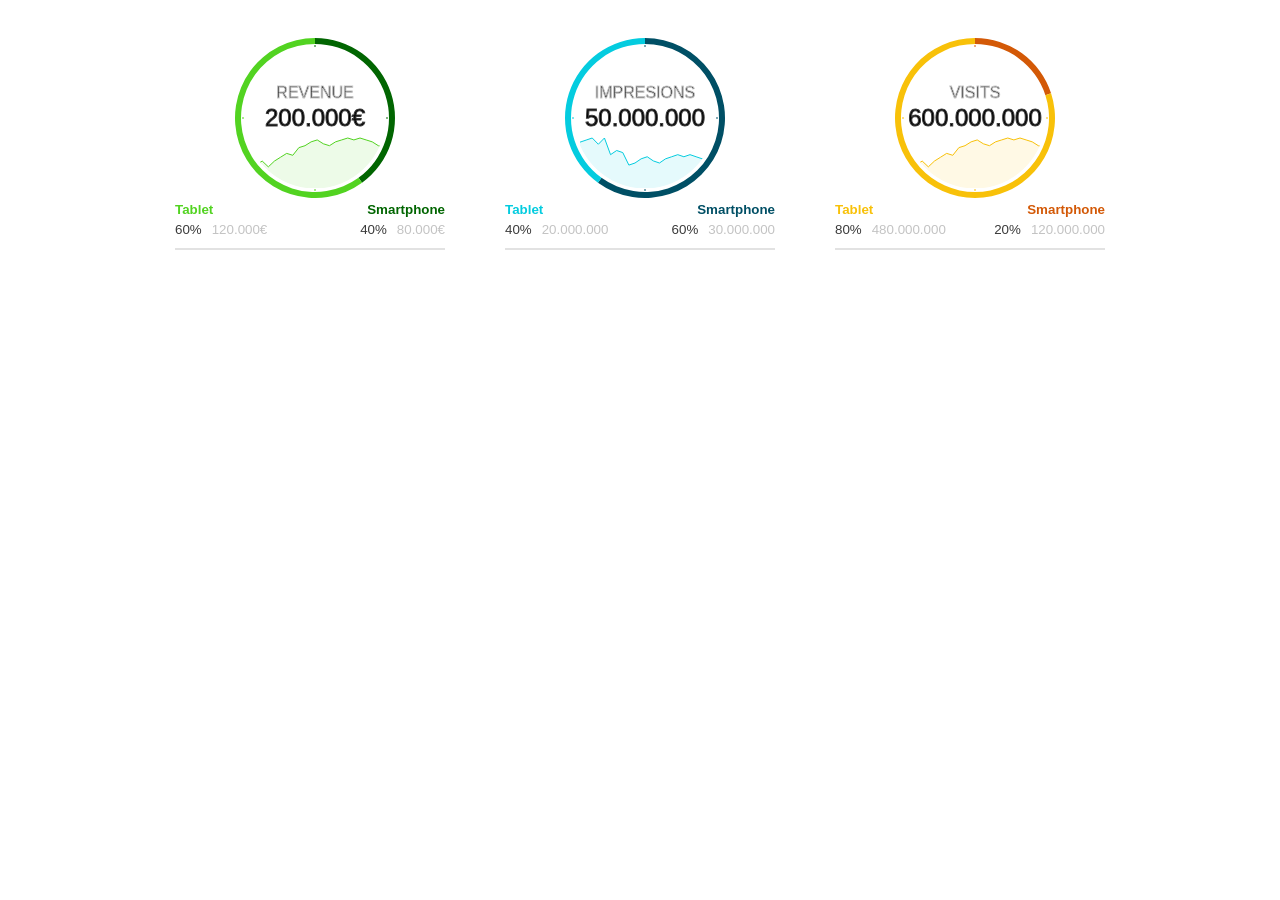
<file: index.html>
<!DOCTYPE html>

<head>
    <title>Test Marfeel - Eduard Cot Ros</title>

    <link rel="stylesheet" type="text/css" href="styles.css">
</head>

<body>

    <div class="data-container">

        <data-component id="revenue">
        </data-component>

        <data-component id="impresions">
        </data-component>

        <data-component id="visits">
        </data-component>


    </div>

    <script data-main="app/main" src="libs/require.js"></script>
</body>
</html>
</file>
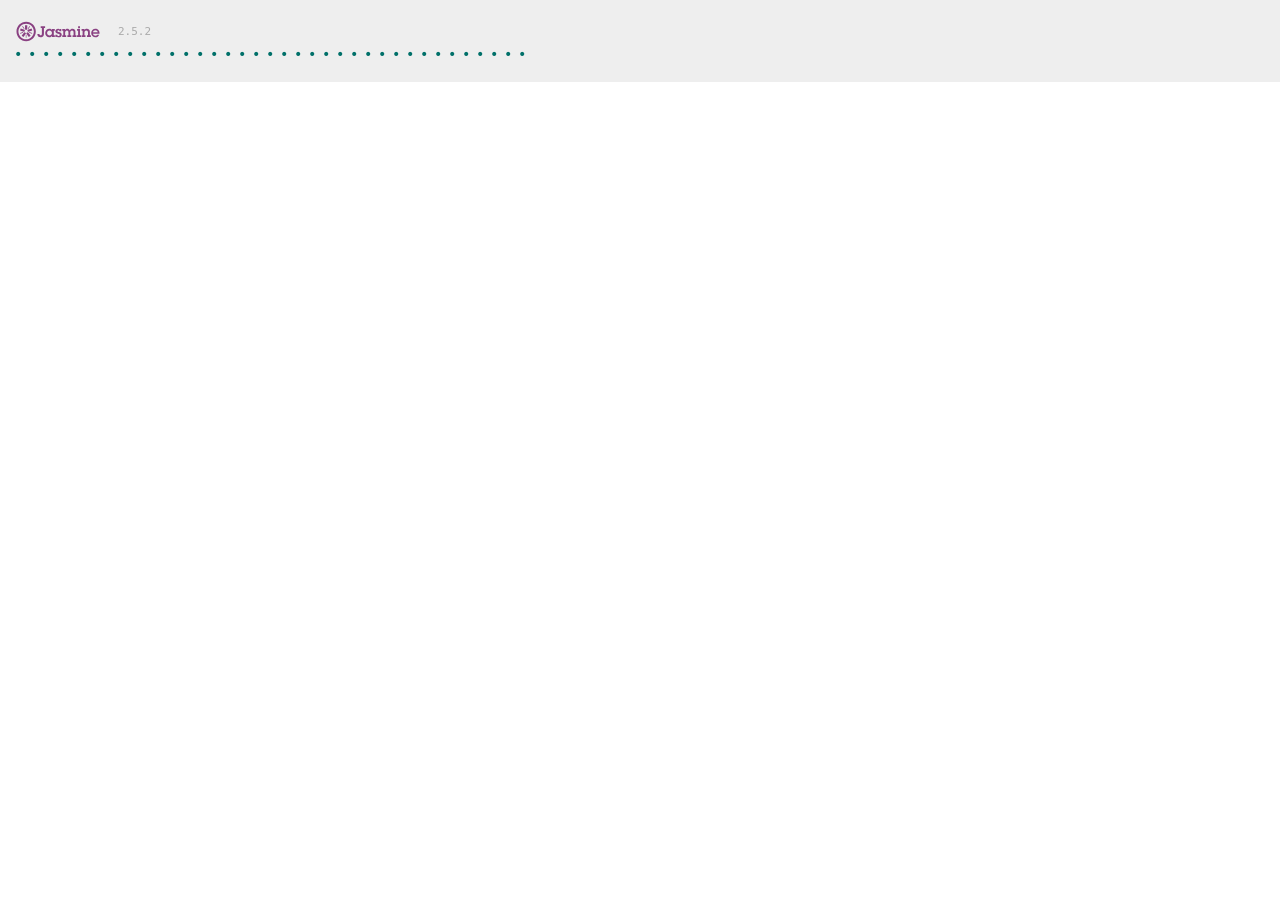
<file: app/test/SpecRunner.html>
<!DOCTYPE HTML>
<html>
<head>

    <meta http-equiv="Content-Type" content="text/html; charset=UTF-8">
    <title>Jasmine Spec Runner v2.0.0</title>

    <link rel="shortcut icon" type="image/png" href="../../libs/jasmine/jasmine_favicon.png">
    <link rel="stylesheet" type="text/css" href="../../libs/jasmine/jasmine.css">

    <script type="text/javascript" src="../../libs/jasmine/jasmine.js"></script>
    <script type="text/javascript" src="../../libs/jasmine/jasmine-html.js"></script>
    <script type="text/javascript" src="../../libs/jasmine/boot.js"></script>

    <script data-main="specRunner" src="../../libs/require.js"></script>

</head>
<body>

     <data-container style="display:none">
        <data-component id="revenue">
        </data-component>
    </data-container>

    

    <script type="text/javascript">

    require([
        '../test/spec/d3Manipulation.spec',
        '../test/spec/dataApi.spec',
        '../test/spec/dataObject.spec',
        '../test/spec/domManipulation.spec',
        '../test/spec/graphicComponent.spec',
        '../test/spec/legendComponent.spec',
        '../test/spec/utils.spec'
    ],
      function() {
          window.onload();
      });

  </script>

</body>
</html>
</file>
<file: styles.css>
body {
  background: #fff;
	font-family: sans-serif;
}
svg{
	stroke: #000;
	font-family: "HelveticaNeue-Light", "Helvetica Neue Light", "Helvetica Neue", Helvetica, Arial, "Lucida Grande", sans-serif; 
}
.main-title{
	stroke: #c6c6c6;
	
}
.main-total{
	stroke: #3a3a3a;
	font-size:18pt;
}
div.data-container{
	margin: 0 auto;
	width:990px;
}
data-component{
	width:270px;
	float:left;
	border-bottom:2px solid #e2e2e2;
	margin:30px;
}
.data-legend{
	float:left;
	width:100%;
	margin-bottom:6px;
	font-size:10pt;
}
.data-legend .data-box{
	float:left;
	width:50%;
}
.data-legend .data-box .data-header{
	float:left;
	width:100%;
	font-weight:bold;
}
.data-legend .data-box .data-subheader{
	float:left;
	padding:5px 0px;
}
.data-legend .data-box.data-Smartphone {
	text-align:right;
}
.data-legend .data-box.data-Smartphone .data-header{
 text-align:right;
}
.data-legend .data-box.data-Smartphone .data-subheader{
	display:inline-block;
	text-align:right;
	float:none;
}
.data-legend .data-box .data-subheader.data-total{
	color:#c3c3c3;
}
.data-legend .data-box .data-subheader.data-percentage{
	color:#3a3a3a;
	margin-right:10px;
}
</file>
<file: libs/jasmine/jasmine.css>
body { overflow-y: scroll; }

.jasmine_html-reporter { background-color: #eee; padding: 5px; margin: -8px; font-size: 11px; font-family: Monaco, "Lucida Console", monospace; line-height: 14px; color: #333; }
.jasmine_html-reporter a { text-decoration: none; }
.jasmine_html-reporter a:hover { text-decoration: underline; }
.jasmine_html-reporter p, .jasmine_html-reporter h1, .jasmine_html-reporter h2, .jasmine_html-reporter h3, .jasmine_html-reporter h4, .jasmine_html-reporter h5, .jasmine_html-reporter h6 { margin: 0; line-height: 14px; }
.jasmine_html-reporter .jasmine-banner, .jasmine_html-reporter .jasmine-symbol-summary, .jasmine_html-reporter .jasmine-summary, .jasmine_html-reporter .jasmine-result-message, .jasmine_html-reporter .jasmine-spec .jasmine-description, .jasmine_html-reporter .jasmine-spec-detail .jasmine-description, .jasmine_html-reporter .jasmine-alert .jasmine-bar, .jasmine_html-reporter .jasmine-stack-trace { padding-left: 9px; padding-right: 9px; }
.jasmine_html-reporter .jasmine-banner { position: relative; }
.jasmine_html-reporter .jasmine-banner .jasmine-title { background: url('[data-uri]') no-repeat; background: url('[data-uri]') no-repeat, none; -moz-background-size: 100%; -o-background-size: 100%; -webkit-background-size: 100%; background-size: 100%; display: block; float: left; width: 90px; height: 25px; }
.jasmine_html-reporter .jasmine-banner .jasmine-version { margin-left: 14px; position: relative; top: 6px; }
.jasmine_html-reporter #jasmine_content { position: fixed; right: 100%; }
.jasmine_html-reporter .jasmine-version { color: #aaa; }
.jasmine_html-reporter .jasmine-banner { margin-top: 14px; }
.jasmine_html-reporter .jasmine-duration { color: #fff; float: right; line-height: 28px; padding-right: 9px; }
.jasmine_html-reporter .jasmine-symbol-summary { overflow: hidden; *zoom: 1; margin: 14px 0; }
.jasmine_html-reporter .jasmine-symbol-summary li { display: inline-block; height: 10px; width: 14px; font-size: 16px; }
.jasmine_html-reporter .jasmine-symbol-summary li.jasmine-passed { font-size: 14px; }
.jasmine_html-reporter .jasmine-symbol-summary li.jasmine-passed:before { color: #007069; content: "\02022"; }
.jasmine_html-reporter .jasmine-symbol-summary li.jasmine-failed { line-height: 9px; }
.jasmine_html-reporter .jasmine-symbol-summary li.jasmine-failed:before { color: #ca3a11; content: "\d7"; font-weight: bold; margin-left: -1px; }
.jasmine_html-reporter .jasmine-symbol-summary li.jasmine-disabled { font-size: 14px; }
.jasmine_html-reporter .jasmine-symbol-summary li.jasmine-disabled:before { color: #bababa; content: "\02022"; }
.jasmine_html-reporter .jasmine-symbol-summary li.jasmine-pending { line-height: 17px; }
.jasmine_html-reporter .jasmine-symbol-summary li.jasmine-pending:before { color: #ba9d37; content: "*"; }
.jasmine_html-reporter .jasmine-symbol-summary li.jasmine-empty { font-size: 14px; }
.jasmine_html-reporter .jasmine-symbol-summary li.jasmine-empty:before { color: #ba9d37; content: "\02022"; }
.jasmine_html-reporter .jasmine-run-options { float: right; margin-right: 5px; border: 1px solid #8a4182; color: #8a4182; position: relative; line-height: 20px; }
.jasmine_html-reporter .jasmine-run-options .jasmine-trigger { cursor: pointer; padding: 8px 16px; }
.jasmine_html-reporter .jasmine-run-options .jasmine-payload { position: absolute; display: none; right: -1px; border: 1px solid #8a4182; background-color: #eee; white-space: nowrap; padding: 4px 8px; }
.jasmine_html-reporter .jasmine-run-options .jasmine-payload.jasmine-open { display: block; }
.jasmine_html-reporter .jasmine-bar { line-height: 28px; font-size: 14px; display: block; color: #eee; }
.jasmine_html-reporter .jasmine-bar.jasmine-failed { background-color: #ca3a11; }
.jasmine_html-reporter .jasmine-bar.jasmine-passed { background-color: #007069; }
.jasmine_html-reporter .jasmine-bar.jasmine-skipped { background-color: #bababa; }
.jasmine_html-reporter .jasmine-bar.jasmine-errored { background-color: #ca3a11; }
.jasmine_html-reporter .jasmine-bar.jasmine-menu { background-color: #fff; color: #aaa; }
.jasmine_html-reporter .jasmine-bar.jasmine-menu a { color: #333; }
.jasmine_html-reporter .jasmine-bar a { color: white; }
.jasmine_html-reporter.jasmine-spec-list .jasmine-bar.jasmine-menu.jasmine-failure-list, .jasmine_html-reporter.jasmine-spec-list .jasmine-results .jasmine-failures { display: none; }
.jasmine_html-reporter.jasmine-failure-list .jasmine-bar.jasmine-menu.jasmine-spec-list, .jasmine_html-reporter.jasmine-failure-list .jasmine-summary { display: none; }
.jasmine_html-reporter .jasmine-results { margin-top: 14px; }
.jasmine_html-reporter .jasmine-summary { margin-top: 14px; }
.jasmine_html-reporter .jasmine-summary ul { list-style-type: none; margin-left: 14px; padding-top: 0; padding-left: 0; }
.jasmine_html-reporter .jasmine-summary ul.jasmine-suite { margin-top: 7px; margin-bottom: 7px; }
.jasmine_html-reporter .jasmine-summary li.jasmine-passed a { color: #007069; }
.jasmine_html-reporter .jasmine-summary li.jasmine-failed a { color: #ca3a11; }
.jasmine_html-reporter .jasmine-summary li.jasmine-empty a { color: #ba9d37; }
.jasmine_html-reporter .jasmine-summary li.jasmine-pending a { color: #ba9d37; }
.jasmine_html-reporter .jasmine-summary li.jasmine-disabled a { color: #bababa; }
.jasmine_html-reporter .jasmine-description + .jasmine-suite { margin-top: 0; }
.jasmine_html-reporter .jasmine-suite { margin-top: 14px; }
.jasmine_html-reporter .jasmine-suite a { color: #333; }
.jasmine_html-reporter .jasmine-failures .jasmine-spec-detail { margin-bottom: 28px; }
.jasmine_html-reporter .jasmine-failures .jasmine-spec-detail .jasmine-description { background-color: #ca3a11; }
.jasmine_html-reporter .jasmine-failures .jasmine-spec-detail .jasmine-description a { color: white; }
.jasmine_html-reporter .jasmine-result-message { padding-top: 14px; color: #333; white-space: pre; }
.jasmine_html-reporter .jasmine-result-message span.jasmine-result { display: block; }
.jasmine_html-reporter .jasmine-stack-trace { margin: 5px 0 0 0; max-height: 224px; overflow: auto; line-height: 18px; color: #666; border: 1px solid #ddd; background: white; white-space: pre; }
</file>
